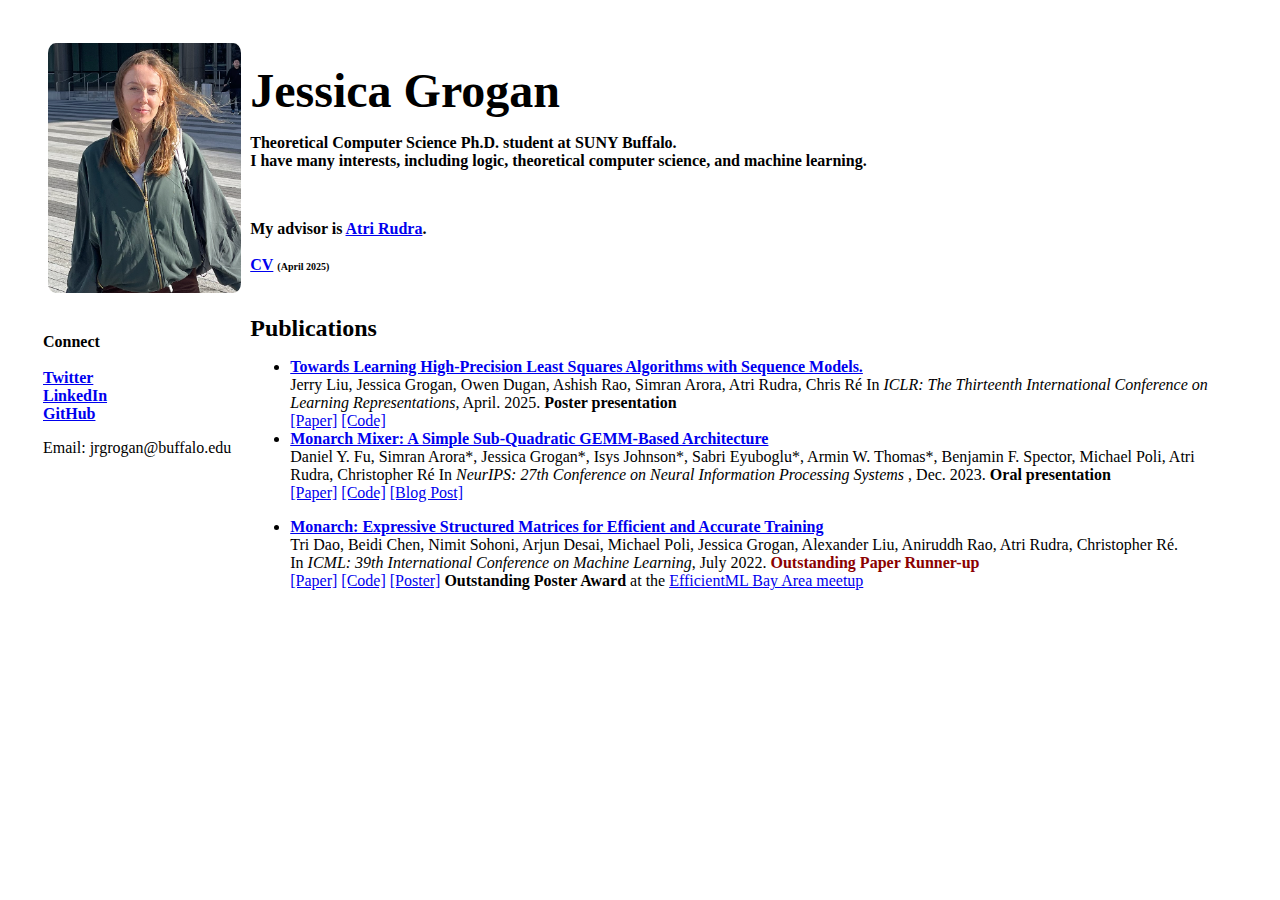
<file: index.html>
<html>

<head>
        <style>
                img {
                  border-radius: 4%;
                }

                body {margin:20;padding:20}
        </style>
<title>Jessica Grogan</title>
</head>

<body>
<!-- Credit to Atri Rudra, I copied his HTML for this website-->
<table>
<tbody>
<tr>
<td>
<p><img align="left" hspace="5" src="img.jpg" height="250"><br>
&nbsp;&nbsp;
</p><p>
</p></td>
<td>
<font size="+4"><b>Jessica Grogan</b></font><br>
<b>
<p></p>
<!-- <a>Computer Science Ph.D. student</a><br>
<a href="http://www.cse.buffalo.edu">Department of Computer Science &amp; Engineering</a><br>
<a href="http://www.buffalo.edu">University at Buffalo, The State University of New York</a><br></b>
<p></p> -->

<p> Theoretical Computer Science Ph.D. student at SUNY Buffalo.<br> I have many interests, including logic, theoretical computer science, and machine learning. 
</p> </p> 

<p></p>
<br>
<p> My advisor is <a href="https://cse.buffalo.edu/faculty/atri/">Atri Rudra</a>.
<br><br>
<a href="Jessica_Grogan_CV.pdf"><b>CV</b></a> <font size="-2">(April 2025)</font>
<br><br>
</td>
</tr>
<tr>
<td valign="top">
<br>
<b> Connect </b><br><br>
<a href="http://www.twitter.com/Jessica_Grogan_"> <b>Twitter</b>  </a> <br>
<a href="https://www.linkedin.com/in/jessicagrogan4/"> <b>LinkedIn</b>  </a><br>
<a href="https://github.com/JessicaGrogan"> <b>GitHub</b>  </a><br>
<p>Email: jrgrogan@buffalo.edu</p>
</td>
<td>


<p>
<font size="+2"><b> Publications </b><br></font>
<ul>
        <li>
                <a href="https://arxiv.org/abs/2503.12295"><b>Towards Learning High-Precision Least Squares Algorithms with Sequence Models.</b></a> <br>
                Jerry Liu, Jessica Grogan, Owen Dugan, Ashish Rao, Simran Arora, Atri Rudra, Chris Ré
                In <i> ICLR: The Thirteenth International Conference on Learning Representations</i>, April. 2025. <b>Poster presentation</b></b><br>
                <a href="https://arxiv.org/abs/2503.12295">[Paper]</a>
                <a href="https://github.com/HazyResearch/precision-ls">[Code]</a>
        </li>
        <li>
            <a href="https://arxiv.org/abs/2310.12109"><b>Monarch Mixer: A Simple Sub-Quadratic GEMM-Based Architecture</b></a> <br>
            Daniel Y. Fu, Simran Arora*, Jessica Grogan*, Isys Johnson*, Sabri Eyuboglu*, Armin W. Thomas*, Benjamin F. Spector, Michael Poli, Atri Rudra, Christopher Ré
            In <i> NeurIPS: 27th Conference on Neural Information Processing Systems </i>, Dec. 2023. <b>Oral presentation</b></b><br>
            <a href="https://arxiv.org/abs/2310.12109">[Paper]</a>
            <a href="https://github.com/HazyResearch/m2">[Code]</a>
            <a href="https://hazyresearch.stanford.edu/blog/2023-07-25-m2-bert">[Blog Post]</a>
        </li>
        <li>
        <p><a href="https://arxiv.org/abs/2204.00595"><b>Monarch: Expressive Structured Matrices for Efficient and Accurate Training</b></a> <br>
            Tri Dao, Beidi Chen, Nimit Sohoni, Arjun Desai, Michael Poli, Jessica Grogan, Alexander Liu, Aniruddh Rao, Atri Rudra, Christopher Ré. <br>
            In <i>ICML: 39th International Conference on Machine Learning</i>, July 2022.  <b><font color="DarkRed">Outstanding Paper Runner-up</font></b><br>
            <a href="https://arxiv.org/abs/2204.00595">[Paper]</a>
            <a href="https://github.com/HazyResearch/fly">[Code]</a>
            <a href="https://tridao.me/publications/monarch/monarch_poster.pdf">[Poster]</a> 
            <b>Outstanding Poster Award</b> at the <a href="https://sites.google.com/mosaicml.com/efficientmlbayarea/">
                EfficientML Bay Area meetup</a> <br></p>
        </li>

        </ul>
<p></p>
<p>


</tbody>
</table>


</body></html>
</file>
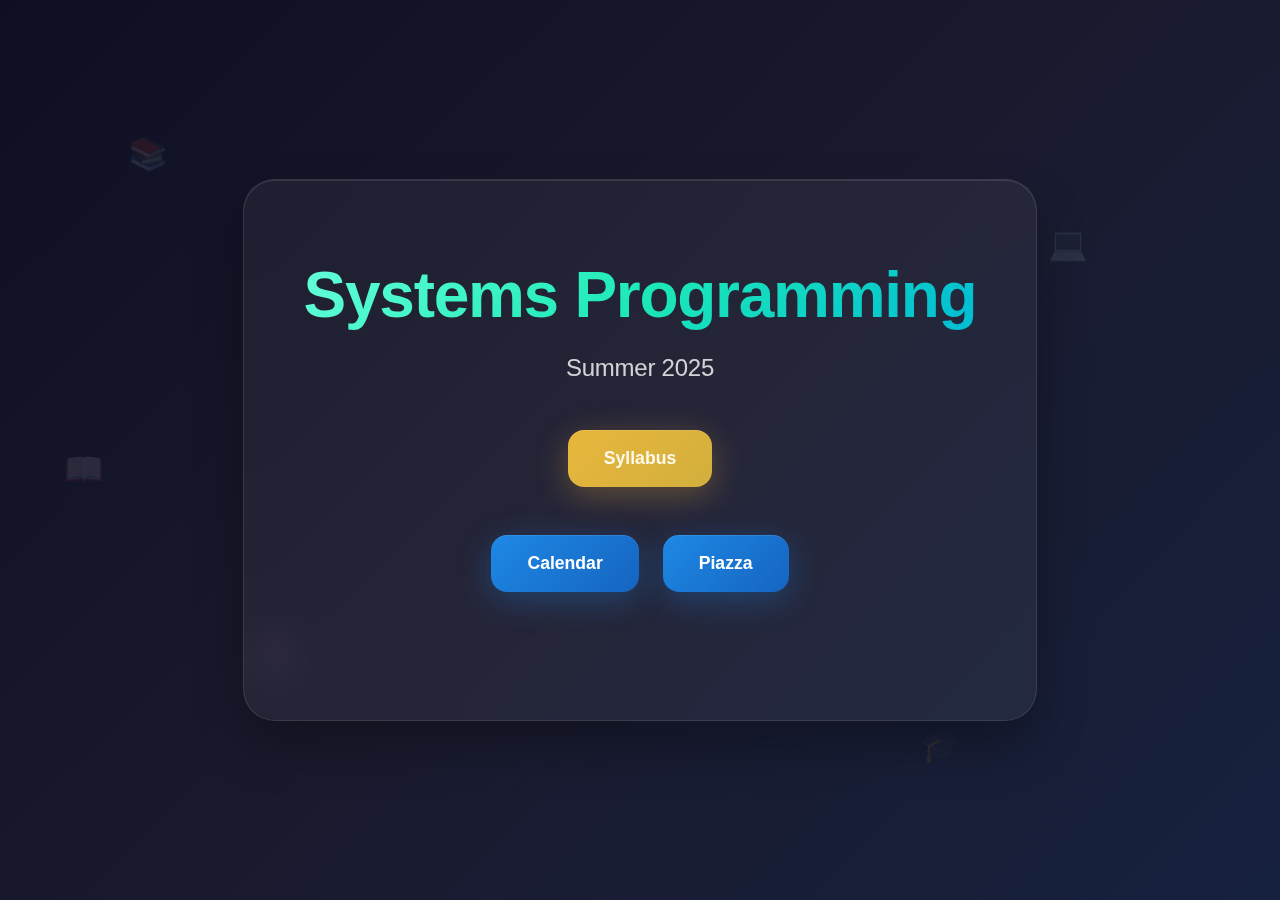
<file: cse220/index.html>
<!DOCTYPE html>
<html lang="en">
<head>
    <meta charset="UTF-8">
    <meta name="viewport" content="width=device-width, initial-scale=1.0">
    <title>CSE220</title>
    <style>
        * {
            margin: 0;
            padding: 0;
            box-sizing: border-box;
        }

        body {
            font-family: 'Inter', -apple-system, BlinkMacSystemFont, 'Segoe UI', sans-serif;
            background: linear-gradient(135deg, #0f0f23 0%, #1a1a2e 50%, #16213e 100%);
            min-height: 100vh;
            overflow-x: hidden;
            color: #ffffff;
        }

        .hero-section {
            min-height: 100vh;
            display: flex;
            align-items: center;
            justify-content: center;
            position: relative;
            padding: 20px;
        }

        .hero-content {
            text-align: center;
            background: rgba(255, 255, 255, 0.05);
            backdrop-filter: blur(20px);
            border: 1px solid rgba(255, 255, 255, 0.1);
            padding: 80px 60px;
            border-radius: 32px;
            box-shadow: 
                0 25px 50px rgba(0, 0, 0, 0.3),
                inset 0 1px 0 rgba(255, 255, 255, 0.1);
            max-width: 900px;
            position: relative;
            animation: fadeInUp 1s ease-out;
        }

        .hero-title {
            font-size: 4rem;
            background: linear-gradient(135deg, #64ffda, #1de9b6, #00bcd4);
            -webkit-background-clip: text;
            -webkit-text-fill-color: transparent;
            background-clip: text;
            margin-bottom: 24px;
            font-weight: 800;
            letter-spacing: -0.02em;
            line-height: 1.1;
        }

        .hero-subtitle {
            font-size: 1.5rem;
            color: rgba(255, 255, 255, 0.8);
            margin-bottom: 32px;
            font-weight: 400;
            letter-spacing: -0.01em;
        }

        .hero-description {
            font-size: 1.2rem;
            color: rgba(255, 255, 255, 0.7);
            margin-bottom: 48px;
            line-height: 1.7;
            max-width: 650px;
            margin-left: auto;
            margin-right: auto;
        }

        .cta-buttons {
            display: flex;
            gap: 24px;
            justify-content: center;
            flex-wrap: wrap;
            margin-bottom: 48px;
        }

        .btn {
            padding: 18px 36px;
            border: none;
            border-radius: 16px;
            font-size: 1.1rem;
            font-weight: 600;
            cursor: pointer;
            transition: all 0.3s cubic-bezier(0.4, 0, 0.2, 1);
            text-decoration: none;
            display: inline-flex;
            align-items: center;
            gap: 12px;
            position: relative;
            overflow: hidden;
            font-family: inherit;
        }

        .btn-primary {
            background: linear-gradient(135deg, #1e88e5, #1565c0);
            color: white;
            box-shadow: 
                0 8px 32px rgba(30, 136, 229, 0.3),
                0 1px 0 rgba(255, 255, 255, 0.1) inset;
        }

        .btn-primary:hover {
            transform: translateY(-2px);
            box-shadow:
                0 12px 40px rgba(30, 136, 229, 0.4),
                0 1px 0 rgba(255, 255, 255, 0.2) inset;
            background: linear-gradient(135deg, #1976d2, #1555a0);
        }

        .btn-secondary {
            background: linear-gradient(135deg, #e8b73c, #d2af3d);
            color: rgba(255, 255, 255, 0.9);
            box-shadow: 
                0 8px 32px rgba(237, 175, 53, 0.3),
                0 1px 0 rgba(255, 255, 255, 0.1) inset;
        }

        .btn-secondary:hover {
            transform: translateY(-2px);
            box-shadow:
                0 12px 40px rgba(255, 224, 98, 0.4),
                0 1px 0 rgba(255, 255, 255, 0.2) inset;
            background: rgba(255, 255, 255, 0.15);
            border-color: rgba(254, 186, 69, 0.3);
        }

        .features {
            display: grid;
            grid-template-columns: repeat(auto-fit, minmax(280px, 1fr));
            gap: 24px;
            margin-top: 40px;
        }

        .feature {
            background: rgba(255, 255, 255, 0.05);
            backdrop-filter: blur(10px);
            border: 1px solid rgba(255, 255, 255, 0.1);
            padding: 32px;
            border-radius: 20px;
            text-align: center;
            transition: all 0.3s cubic-bezier(0.4, 0, 0.2, 1);
            position: relative;
            overflow: hidden;
        }

        .feature::before {
            content: '';
            position: absolute;
            top: 0;
            left: 0;
            right: 0;
            height: 2px;
            background: linear-gradient(90deg, #64ffda, #1de9b6, #00bcd4);
            transform: scaleX(0);
            transition: transform 0.3s ease;
        }

        .feature:hover::before {
            transform: scaleX(1);
        }

        .feature:hover {
            transform: translateY(-8px);
            background: rgba(255, 255, 255, 0.08);
            border-color: rgba(255, 255, 255, 0.2);
            box-shadow: 0 20px 40px rgba(0, 0, 0, 0.2);
        }

        .feature-icon {
            font-size: 3rem;
            margin-bottom: 20px;
            display: block;
            opacity: 0.9;
        }

        .feature-title {
            font-size: 1.4rem;
            color: rgba(255, 255, 255, 0.95);
            margin-bottom: 12px;
            font-weight: 600;
            letter-spacing: -0.01em;
        }

        .feature-description {
            color: rgba(255, 255, 255, 0.7);
            font-size: 1rem;
            line-height: 1.6;
        }

        .floating-elements {
            position: absolute;
            top: 0;
            left: 0;
            width: 100%;
            height: 100%;
            pointer-events: none;
            overflow: hidden;
        }

        .floating-element {
            position: absolute;
            opacity: 0.1;
            animation: float 8s ease-in-out infinite;
            font-size: 2rem;
        }

        .floating-element:nth-child(1) {
            top: 15%;
            left: 10%;
            animation-delay: 0s;
        }

        .floating-element:nth-child(2) {
            top: 25%;
            right: 15%;
            animation-delay: 2s;
        }

        .floating-element:nth-child(3) {
            bottom: 25%;
            left: 20%;
            animation-delay: 4s;
        }

        .floating-element:nth-child(4) {
            bottom: 15%;
            right: 25%;
            animation-delay: 1s;
        }

        .floating-element:nth-child(5) {
            top: 50%;
            left: 5%;
            animation-delay: 3s;
        }

        @keyframes fadeInUp {
            from {
                opacity: 0;
                transform: translateY(40px);
            }
            to {
                opacity: 1;
                transform: translateY(0);
            }
        }

        @keyframes float {
            0%, 100% {
                transform: translateY(0px) rotate(0deg);
            }
            33% {
                transform: translateY(-15px) rotate(5deg);
            }
            66% {
                transform: translateY(-25px) rotate(-3deg);
            }
        }

        @media (max-width: 768px) {
            .hero-title {
                font-size: 2.8rem;
            }
            
            .hero-content {
                padding: 50px 30px;
                margin: 10px;
            }
            
            .cta-buttons {
                flex-direction: column;
                align-items: center;
            }
            
            .btn {
                width: 100%;
                max-width: 320px;
                justify-content: center;
            }
            
            .features {
                grid-template-columns: 1fr;
            }
        }

        .calendar-modal {
            display: none;
            position: fixed;
            z-index: 1000;
            left: 0;
            top: 0;
            width: 100%;
            height: 100%;
            background-color: rgba(0, 0, 0, 0.85);
            backdrop-filter: blur(8px);
        }

        .modal-content {
            position: relative;
            margin: 2% auto;
            width: 95%;
            max-width: 1300px;
            height: 90%;
            background: rgba(255, 255, 255, 0.98);
            border-radius: 24px;
            overflow: hidden;
            animation: modalSlideIn 0.4s cubic-bezier(0.4, 0, 0.2, 1);
            box-shadow: 0 40px 80px rgba(0, 0, 0, 0.3);
        }

        .close-btn {
            position: absolute;
            top: 20px;
            right: 28px;
            font-size: 1.8rem;
            font-weight: 400;
            color: #666;
            cursor: pointer;
            z-index: 1001;
            background: rgba(255, 255, 255, 0.9);
            border-radius: 50%;
            width: 44px;
            height: 44px;
            display: flex;
            align-items: center;
            justify-content: center;
            transition: all 0.3s ease;
            backdrop-filter: blur(10px);
        }

        .close-btn:hover {
            background: rgba(255, 255, 255, 1);
            color: #333;
            transform: scale(1.05);
        }

        .calendar-frame {
            width: 100%;
            height: 100%;
            border: none;
        }

        @keyframes modalSlideIn {
            from {
                opacity: 0;
                transform: translateY(-30px) scale(0.98);
            }
            to {
                opacity: 1;
                transform: translateY(0) scale(1);
            }
        }

        .pulse {
            animation: pulse 2.5s infinite;
        }

        @keyframes pulse {
            0% {
                box-shadow: 0 8px 32px rgba(30, 136, 229, 0.3);
            }
            50% {
                box-shadow: 0 8px 32px rgba(30, 136, 229, 0.5);
            }
            100% {
                box-shadow: 0 8px 32px rgba(30, 136, 229, 0.3);
            }
        }
    </style>
</head>
<body>
    <div class="hero-section">
        <div class="floating-elements">
            <div class="floating-element">📚</div>
            <div class="floating-element">💻</div>
            <div class="floating-element">📅</div>
            <div class="floating-element">🎓</div>
            <div class="floating-element">📖</div>
        </div>
        
        <div class="hero-content">
            <h1 class="hero-title">Systems Programming</h1>
            <p class="hero-subtitle">Summer 2025</p>
            <p class="hero-description">
                 
            </p>

            <div class="cta-buttons">
                <button class="btn btn-secondary" onclick="">
                    Syllabus
                </button>
            </div>
            <div class="cta-buttons">
                <button class="btn btn-primary pulse" onclick="openCalendar()">
                    Calendar
                </button>
                <button class="btn btn-primary pulse" onclick="window.open('https://piazza.com/buffalo/summer2025/cse220/home')">
                    Piazza
                </button>
            </div>
        </div>
    </div>

    <!-- Calendar Modal -->
    <div id="calendarModal" class="calendar-modal">
        <div class="modal-content">
            <span class="close-btn" onclick="closeCalendar()">&times;</span>
            <iframe id="calendarFrame" class="calendar-frame" src=""></iframe>
        </div>
    </div>

    <script>
        function openCalendar() {
            const modal = document.getElementById('calendarModal');
            const frame = document.getElementById('calendarFrame');
            
            // Link to your calendar.html file
            frame.src = 'calendar.html';
            
            modal.style.display = 'block';
            document.body.style.overflow = 'hidden';
        }

        function closeCalendar() {
            const modal = document.getElementById('calendarModal');
            modal.style.display = 'none';
            document.body.style.overflow = 'auto';
        }

        // Close modal when clicking outside
        window.onclick = function(event) {
            const modal = document.getElementById('calendarModal');
            if (event.target === modal) {
                closeCalendar();
            }
        }

        // Close modal with Escape key
        document.addEventListener('keydown', function(event) {
            if (event.key === 'Escape') {
                closeCalendar();
            }
        });

        // Add some interactive elements
        document.addEventListener('DOMContentLoaded', function() {
            // Add subtle mouse parallax effect
            document.addEventListener('mousemove', function(e) {
                const elements = document.querySelectorAll('.floating-element');
                const mouseX = e.clientX / window.innerWidth;
                const mouseY = e.clientY / window.innerHeight;
                
                elements.forEach((element, index) => {
                    const speed = (index + 1) * 0.5;
                    const x = (mouseX - 0.5) * speed;
                    const y = (mouseY - 0.5) * speed;
                    element.style.transform = `translateX(${x}px) translateY(${y}px)`;
                });
            });
        });
    </script>
</body>
</html>
</file>
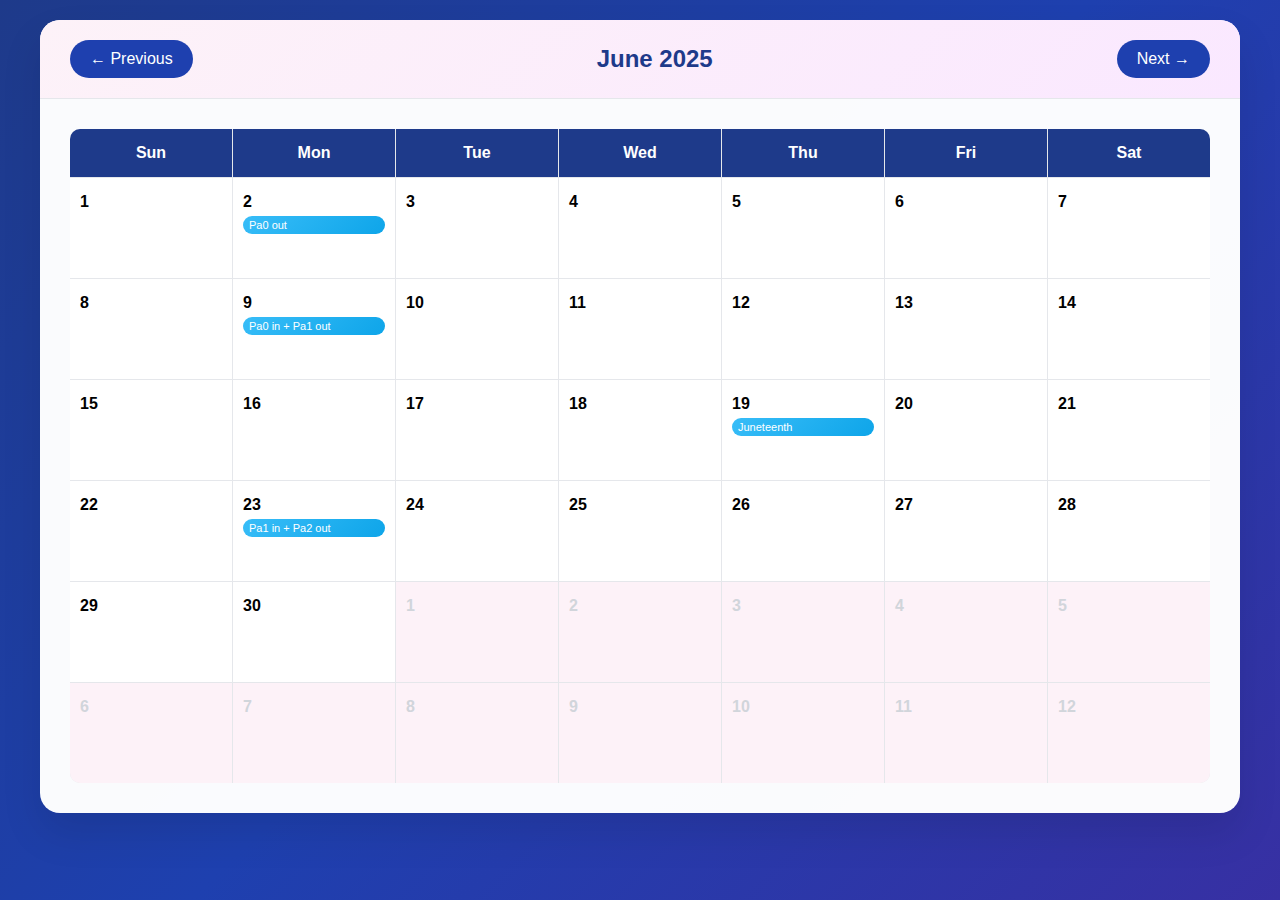
<file: cse220/calendar.html>
<!DOCTYPE html>
<html lang="en">
<head>
    <meta charset="UTF-8">
    <meta name="viewport" content="width=device-width, initial-scale=1.0">
    <title>Summer Events Calendar</title>
    <style>
        * {
            margin: 0;
            padding: 0;
            box-sizing: border-box;
        }

        body {
            font-family: 'Segoe UI', Tahoma, Geneva, Verdana, sans-serif;
            background: linear-gradient(135deg, #1e3a8a 0%, #1e40af 50%, #3730a3 100%);
            min-height: 100vh;
            padding: 20px;
        }

        .container {
            max-width: 1200px;
            margin: 0 auto;
            background: rgba(255, 255, 255, 0.98);
            border-radius: 20px;
            box-shadow: 0 20px 40px rgba(0, 0, 0, 0.1);
            overflow: hidden;
        }

        .header {
            background: linear-gradient(135deg, #fce7f3, #f3e8ff);
            padding: 30px;
            text-align: center;
            color: #1e3a8a;
        }

        .header h1 {
            font-size: 2.5rem;
            margin-bottom: 10px;
            text-shadow: 2px 2px 4px rgba(0, 0, 0, 0.3);
        }

        .header p {
            font-size: 1.2rem;
            opacity: 0.9;
        }

        .calendar-nav {
            display: flex;
            justify-content: space-between;
            align-items: center;
            padding: 20px 30px;
            background: linear-gradient(135deg, #fdf2f8, #fae8ff);
            border-bottom: 1px solid #e5e7eb;
        }

        .nav-btn {
            background: #1e40af;
            color: white;
            border: none;
            padding: 10px 20px;
            border-radius: 25px;
            cursor: pointer;
            font-size: 16px;
            transition: all 0.3s ease;
        }

        .nav-btn:hover {
            background: #1e3a8a;
            transform: translateY(-2px);
        }

        .current-month {
            font-size: 1.5rem;
            font-weight: bold;
            color: #1e3a8a;
        }

        .calendar {
            padding: 30px;
        }

        .calendar-grid {
            display: grid;
            grid-template-columns: repeat(7, 1fr);
            gap: 1px;
            background: #e5e7eb;
            border-radius: 10px;
            overflow: hidden;
        }

        .day-header {
            background: #1e3a8a;
            color: white;
            padding: 15px;
            text-align: center;
            font-weight: bold;
        }

        .day {
            background: white;
            padding: 15px 10px;
            min-height: 100px;
            position: relative;
            transition: all 0.3s ease;
        }

        .day:hover {
            background: #fdf2f8;
        }

        .day-number {
            font-weight: bold;
            margin-bottom: 5px;
        }

        .other-month {
            color: #d1d5db;
            background: #fdf2f8;
        }

        .today {
            background: linear-gradient(135deg, #f0abfc, #e879f9);
            color: white;
        }

        .today .day-number {
            color: white;
        }

        .event {
            background: linear-gradient(135deg, #38bdf8, #0ea5e9);
            color: white;
            padding: 3px 6px;
            border-radius: 12px;
            font-size: 11px;
            margin: 2px 0;
            cursor: pointer;
            transition: all 0.3s ease;
        }

        .event:hover {
            transform: scale(1.05);
            box-shadow: 0 2px 8px rgba(0, 0, 0, 0.2);
        }

        @media (max-width: 768px) {
            .calendar-grid {
                font-size: 12px;
            }
            
            .day {
                min-height: 80px;
                padding: 10px 5px;
            }
            
            .header h1 {
                font-size: 2rem;
            }
            
            .calendar-nav {
                flex-direction: column;
                gap: 15px;
            }
        }
    </style>
</head>
<body>
    <div class="container">

        <div class="calendar-nav">
            <button class="nav-btn" onclick="previousMonth()">← Previous</button>
            <div class="current-month" id="currentMonth">May 2025</div>
            <button class="nav-btn" onclick="nextMonth()">Next →</button>
        </div>

        <div class="calendar">
            <div class="calendar-grid" id="calendarGrid">
                <!-- Calendar will be generated here -->
            </div>
        </div>
    </div>

    <script>
        const months = ['May', 'June', 'July', 'August'];
        const days = ['Sun', 'Mon', 'Tue', 'Wed', 'Thu', 'Fri', 'Sat'];
        
        let currentDate = new Date();
        let currentMonth = 1; // Start with May (index 0 in our months array)
        let currentYear = 2025;

        const summerEvents = {
            //Federal holidays
            '2025-05-26': [{title: 'Memorial Day', description: 'Federal holiday'}],
            '2025-06-19': [{title: 'Juneteenth', description: 'Federal holiday'}],
            '2025-07-04': [{title: 'July 4th', description: 'Federal holiday'}],

            // Pa's
            '2025-06-02': [{title: 'Pa0 out', description: 'Pa0 Due in 7 days'}],
            '2025-06-09': [{title: 'Pa0 in + Pa1 out', description: 'Pa1 Due in 14 days'}],

            '2025-06-23': [{title: 'Pa1 in + Pa2 out', description: 'Pa2 Due in 14 days'}],
            '2025-07-07': [{title: 'pa2 in', description: ''}],

            '2025-07-10': [{title: 'Lab exam', description: ''}],
            '2025-07-11': [{title: 'Midterm', description: 'Midterm'}],

            '2025-07-14': [{title: 'Pa3 out', description: 'Pa3 Due in 21 days'}, 
            {title: 'No Lecture', description: ''}],
            '2025-08-04': [{title: 'Pa3 in + Pa4 out', description: 'Pa5 Due in 7 days (more time if final isnt on this friday)'}],
            '2025-08-11': [{title: 'Pa4 in', description: 'Yay!'}],


            // my vacation 
            '2025-07-15': [{title: 'No Lab', description: '1:30pm - 3:30pm. '}],
            '2025-07-16': [{title: 'No Lecture', description: ''}],
            '2025-07-17': [{title: 'No Lab', description: '1:30pm - 3:30pm. '}],
            '2025-07-18': [{title: 'No Lecture', description: ''}],

            '2025-08-14': [{title: 'Lab exam', description: ''}],
            
            //'2025-08-13': [{title: 'Final (part 1)', description: 'Final should take 2 hours and we aren\'t given a legit final slot, so it\'ll span the last 2 lecture dates'}],

            // last day 
            '2025-08-15': [{title: 'Final', description: 'Yay :)'}],
        };

        function generateCalendar(monthIndex, year) {
            // Convert our monthIndex to actual month number (May=4, June=5, etc.)
            const actualMonth = monthIndex + 4; // May is month 4 in JavaScript Date
            
            const firstDay = new Date(year, actualMonth, 1).getDay();
            const daysInMonth = new Date(year, actualMonth + 1, 0).getDate();
            const daysInPrevMonth = new Date(year, actualMonth, 0).getDate();
            
            const calendarGrid = document.getElementById('calendarGrid');
            calendarGrid.innerHTML = '';
            
            // Add day headers
            days.forEach(day => {
                const dayHeader = document.createElement('div');
                dayHeader.className = 'day-header';
                dayHeader.textContent = day;
                calendarGrid.appendChild(dayHeader);
            });
            
            // Add previous month's trailing days
            for (let i = firstDay - 1; i >= 0; i--) {
                const day = document.createElement('div');
                day.className = 'day other-month';
                day.innerHTML = `<div class="day-number">${daysInPrevMonth - i}</div>`;
                calendarGrid.appendChild(day);
            }
            
            // Add current month's days
            for (let day = 1; day <= daysInMonth; day++) {
                const dayElement = document.createElement('div');
                dayElement.className = 'day';
                
                const dateString = `${year}-${String(actualMonth + 1).padStart(2, '0')}-${String(day).padStart(2, '0')}`;
                const today = new Date();
                
                if (year === today.getFullYear() && actualMonth === today.getMonth() && day === today.getDate()) {
                    dayElement.classList.add('today');
                }
                
                let dayContent = `<div class="day-number">${day}</div>`;
                
                if (summerEvents[dateString]) {
                    summerEvents[dateString].forEach(event => {
                        dayContent += `<div class="event" title="${event.description}" onclick="showEventDetails('${event.title}', '${event.description}')">${event.title}</div>`;
                    });
                }
                
                dayElement.innerHTML = dayContent;
                calendarGrid.appendChild(dayElement);
            }
            
            // Add next month's leading days to fill the grid
            const totalCells = calendarGrid.children.length - 7; // Subtract headers
            const remainingCells = 42 - totalCells; // 6 rows * 7 days
            for (let day = 1; day <= remainingCells; day++) {
                const dayElement = document.createElement('div');
                dayElement.className = 'day other-month';
                dayElement.innerHTML = `<div class="day-number">${day}</div>`;
                calendarGrid.appendChild(dayElement);
            }
        }

        function updateCalendarDisplay() {
            document.getElementById('currentMonth').textContent = `${months[currentMonth]} ${currentYear}`;
            generateCalendar(currentMonth, currentYear);
        }

        function previousMonth() {
            if (currentMonth === 0) {
                // Don't go before May - could modify this to allow year navigation
                return;
            } else {
                currentMonth--;
            }
            updateCalendarDisplay();
        }

        function nextMonth() {
            if (currentMonth === 3) {
                // Don't go past August - could modify this to allow year navigation
                return;
            } else {
                currentMonth++;
            }
            updateCalendarDisplay();
        }

        function showEventDetails(title, description) {
            alert(`Event: ${title}\n\n${description}`);
        }

        // Initialize calendar
        updateCalendarDisplay();
    </script>
</body>
</html>
</file>
